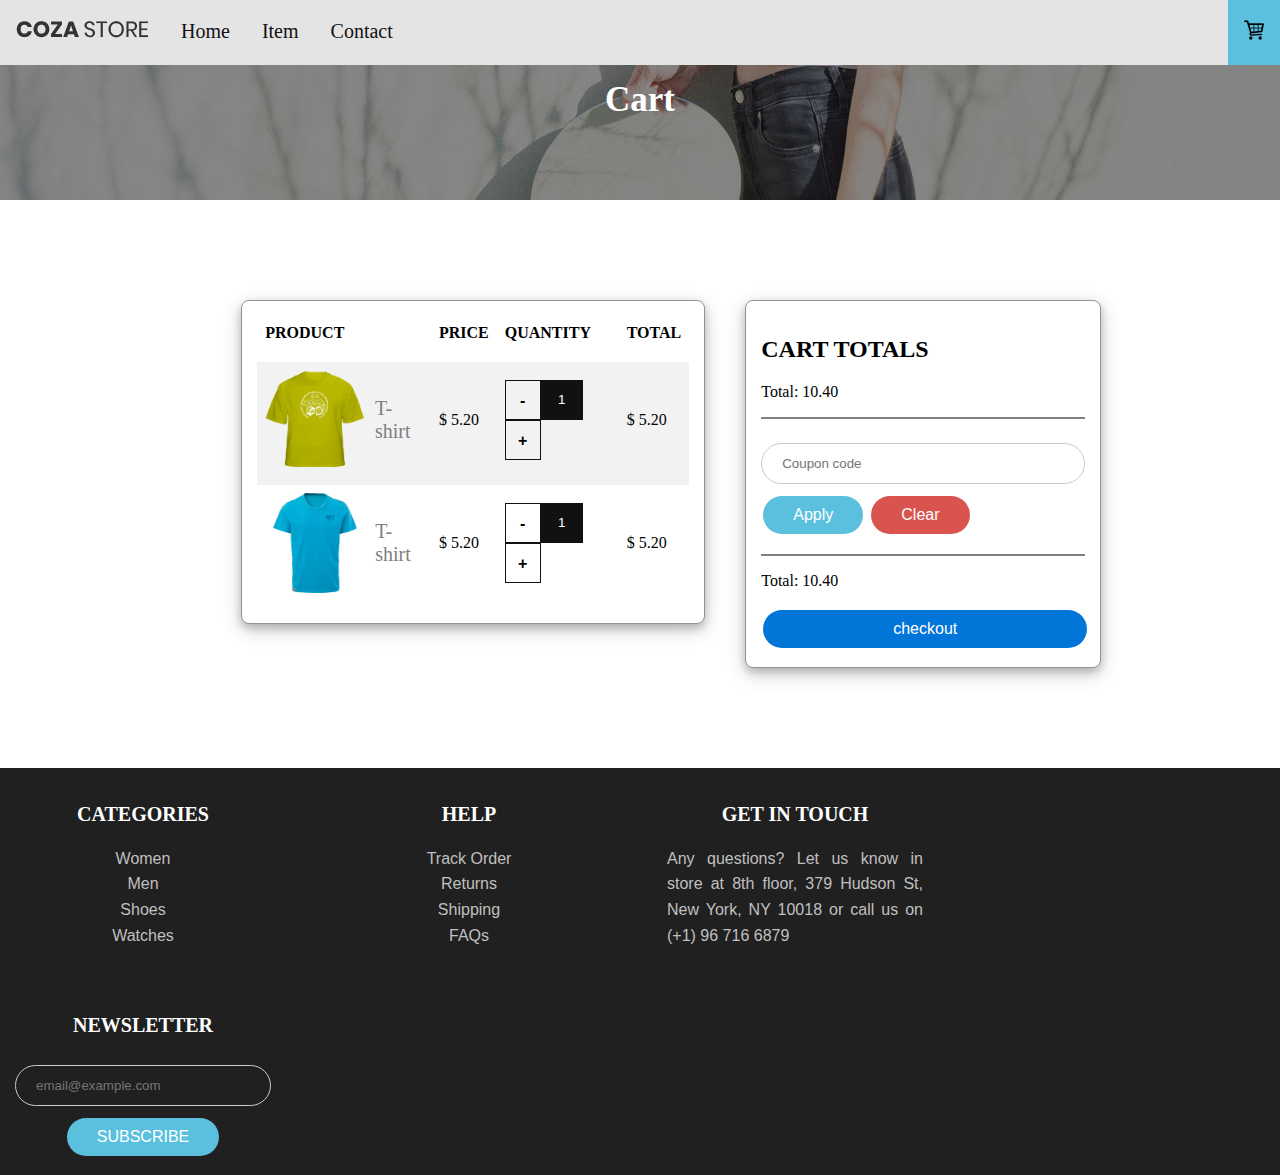
<file: checkout.html>
<!-- 
  Name: Ranush Mithila
  Registration No: 215512A
 -->

<!DOCTYPE html>
<html lang="en">
<head>
    <meta charset="UTF-8">
    <meta http-equiv="X-UA-Compatible" content="IE=edge">
    <title>Cart - STORE</title>
    <link rel="stylesheet" href="css/main.css">
    <script src="./js/main.js"></script>
</head>
<body onload="subTot()">
    <ul class="nav">
        <li class="nav"><a class="nav logo" href="index.html"><img src="./img/logo.webp"></a></li>
        <li class="nav"><a class="nav" href="index.html">Home</a></li>
        <li class="nav"><a class="nav" href="item.html">Item</a></li>
        <li class="nav"><a class="nav" href="contact.html">Contact</a></li>
        <li class="nav" style="float:right"><a class="nav active" href="checkout.html"><img src="./img/cart.png" alt="cart" width="20px" height="20px"></a></li>
    </ul>

    <div class="header">
        <img src="./img/contactBG.jpg" class="contactImg" height="200px" style="overflow: hidden;" alt="background picture">
        <p class="contactPara">Cart</p>
    </div>
  
    <div class="row">
        <div class="col"></div>
        <div class="col-4 border">
            <table class="items">
                <tr>
                    <th>PRODUCT</th>
                    <th>PRICE</th>
                    <th>QUANTITY</th>
                    <th>TOTAL</th>
                </tr>
                <tr>
                    <td class="itemDes"><img class="itemImg" src="./img/t-shirt.png" alt="" width="100px" height="100px"> <p class="itemName">T-shirt</p></td>
                    <td id="pricePerUnit[0]">$ 5.20</td>
                    <td>
                        <input class="addItem" id="minus[0]" onclick="minus(0)" type="button" value="-">
                        <input class="qty" type="number" name="qty" id="qty[0]"value="1">
                        <input class="addItem" id="plus[0]" onclick="plus(0)" type="button" value="+">
                    </td>
                    <td id="price[0]">$ 5.20</td>
                </tr>
                <tr>
                    <td class="itemDes"><img class="itemImg" src="./img/t-shirt2.png" alt="" width="100px" height="100px"> <p class="itemName">T-shirt</p></td>
                    <td id="pricePerUnit[1]">$ 5.20</td>
                    <td>
                        <input class="addItem" id="minus[1]" onclick="minus(1)" type="button" value="-">
                        <input class="qty" type="number" name="qty" id="qty[1]"value="1">
                        <input class="addItem" id="plus[1]" onclick="plus(1)" type="button" value="+">
                    </td>
                    <td id="price[1]">$ 5.20</td>
                </tr>
            </table>
        </div>
        <div class="col-3 border">
            <h2>CART TOTALS</h2>
            <p id="subTot">Subtotal: </p>
            <hr class="cart">
            <p>
                <form action="#">
                    <input type="text" class="round" id="couponCode" placeholder="Coupon code">
                    <input type="button" value="Apply" onclick="couponValid()" class="btn info round">
                    <input type="reset" value="Clear" class="btn danger round">
                </form>
            </p>
            <p class="discount" id="discount"></p>
            <hr class="cart">
            <p id="calTot">Total: </p>
            <input type="button" value="checkout" class="btn primary round big">
        </div>
    </div>

    <footer class="footer">
        <div class="col-2">
            <h3 class="foothead">CATEGORIES</h3>
            <a class="footA" href="#">Women</a><br>
            <a class="footA" href="#">Men</a><br>
            <a class="footA" href="#">Shoes</a><br>
            <a class="footA" href="#">Watches</a><br>
        </div>

        <div class="col-2">
            <h3 class="foothead">HELP</h3>
            <a class="footA" href="#">Track Order</a><br>
            <a class="footA" href="#">Returns</a><br>
            <a class="footA" href="#">Shipping</a><br>
            <a class="footA" href="#">FAQs</a><br>
        </div>
        
        <div class="col-2">
            <h3 class="foothead">GET IN TOUCH</h3>
            <p class="footA" align="justify">Any questions? Let us know in store at 8th floor, 379 Hudson St, New York, NY 10018 or call us on (+1) 96 716 6879</p>
        </div>
        
        <div class="col-2">
            <h3 class="foothead">NEWSLETTER</h3>
            <input type="text" class=" sub round" name="subMail" id="subMail"  placeholder="email@example.com">
            <input type="button" value="SUBSCRIBE" class="btn info round">
        </div>
    </footer>
</body>
</html>
</file>
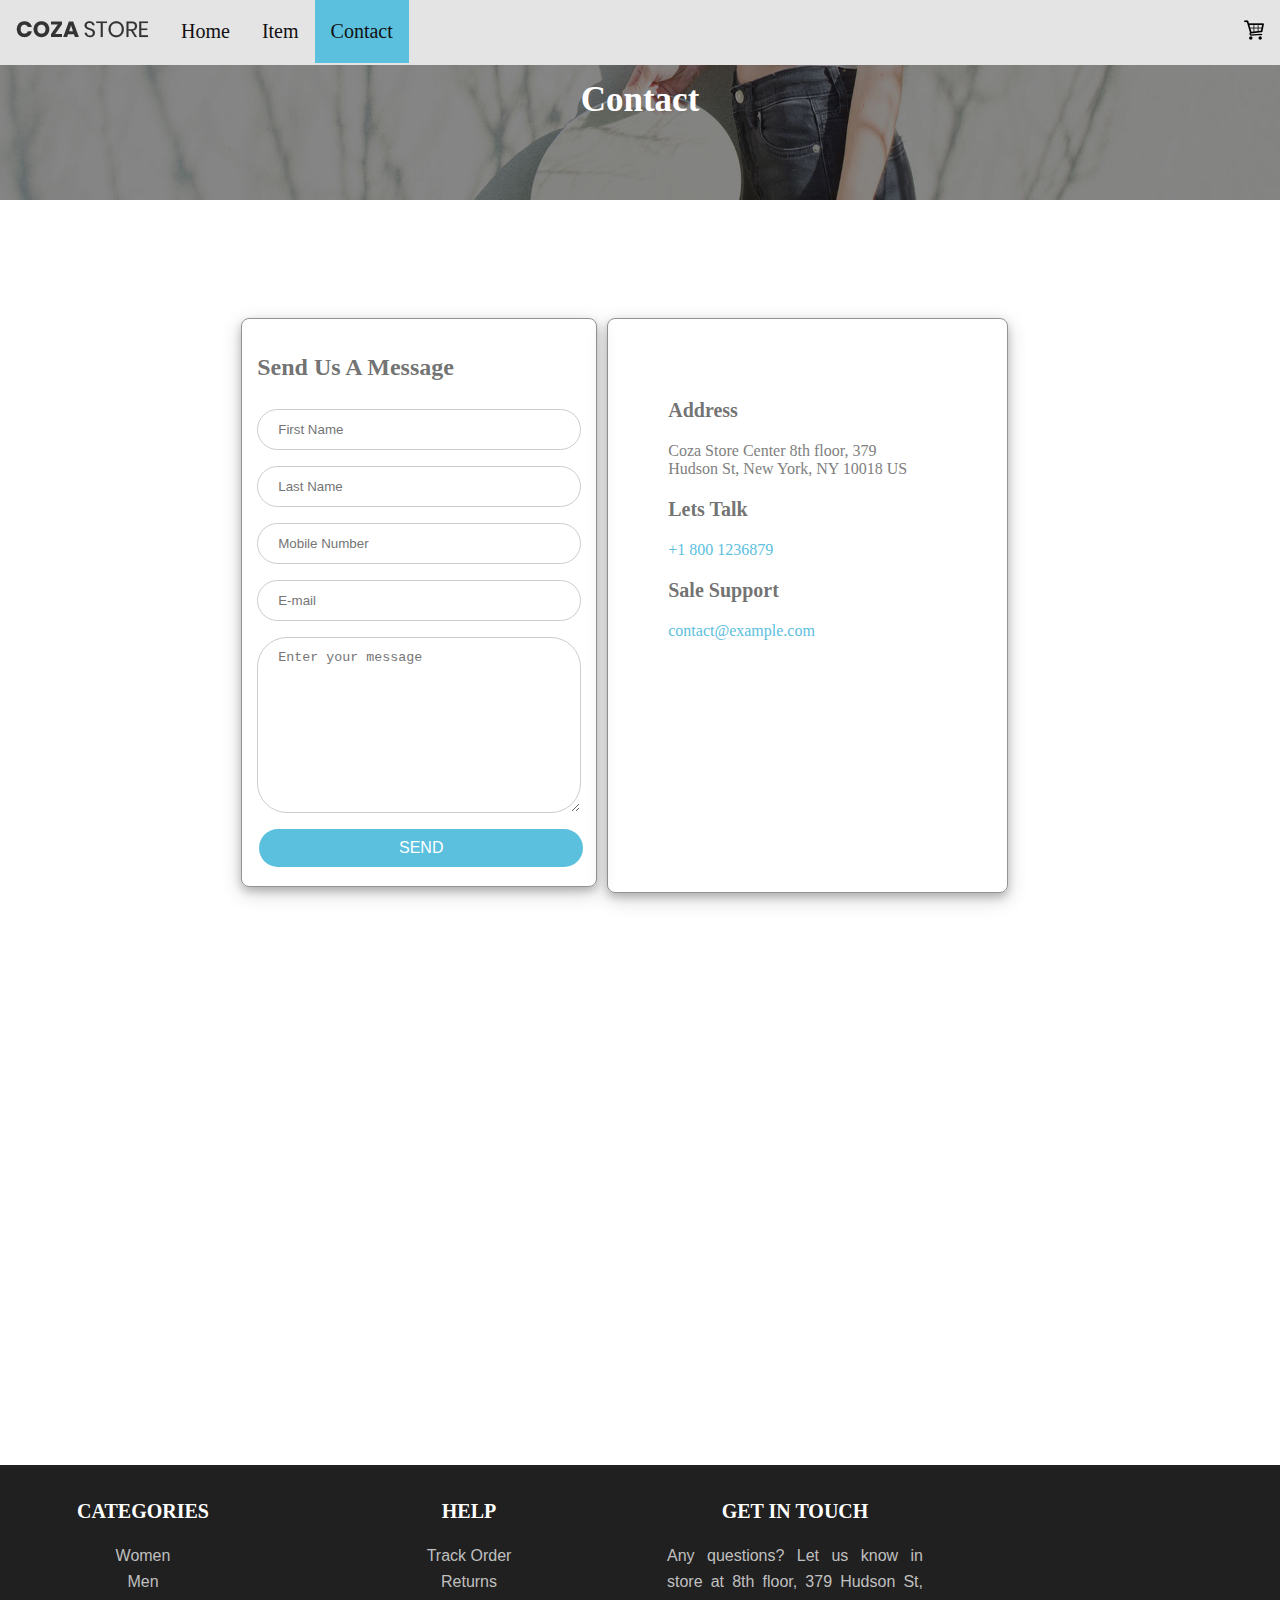
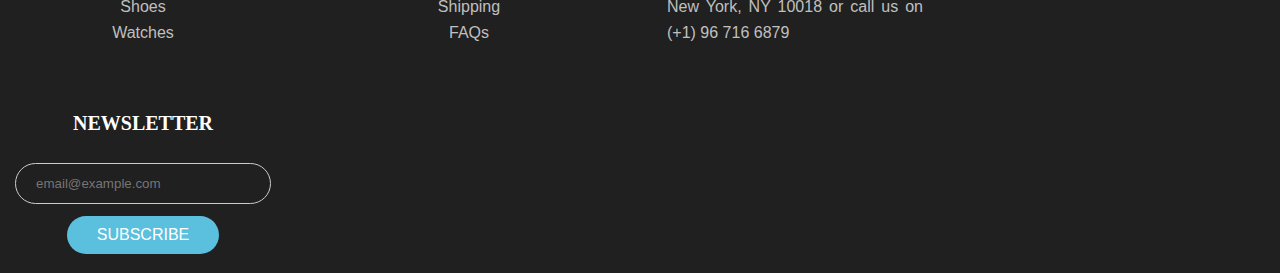
<file: contact.html>
<!-- 
  Name: Kaushalya
  Registration No: 215532J
 -->

<!DOCTYPE html>
<html lang="en">
<head>
    
    <title>Contacts - STORE</title>

    <link rel="stylesheet" href="css/main.css">
    <script src="./js/main.js"></script>
</head>
<body>
    <ul class="nav">
        <li class="nav"><a class="nav logo" href="index.html"><img src="./img/logo.webp"></a></li>
        <li class="nav"><a class="nav" href="index.html">Home</a></li>
        <li class="nav"><a class="nav" href="item.html">Item</a></li>
        <li class="nav"><a class="nav active" href="contact.html">Contact</a></li>
        <li class="nav" style="float:right"><a class="nav" href="checkout.html"><img src="./img/cart.png" alt="cart" width="20px" height="20px"></a></li>
      </ul>
    <div class="header">
        <img src="./img/contactBG.jpg" class="contactImg" height="200px" style="overflow: hidden;" alt="background picture">
        <p class="contactPara">Contact</p>
    </div>

    <br>
    <div class="row">
        <div class="col"></div>
        <div class="col-3 border">
            <h2 style=" color: #363636b6;">Send Us A Message</h2>
            <form action="#" method="post" onmouseover="valid()">
                <input type="text" class="round" id="fname" placeholder="First Name" required>
                <input type="text" class="round" id="lname" placeholder="Last Name" required>
                <input type="text" class="round" id="mob" id="mobile" placeholder="Mobile Number" required pattern="[0-9][0-9][0-9][0-9][0-9][0-9][0-9][0-9][0-9][0-9]">
                <input type="email" class="round" id="mail" placeholder="E-mail" required>
                <textarea class="msg round" name="msg" id="msg" cols="30" rows="10" placeholder="Enter your message" required></textarea>
                <button type="submit" id="snedContact" class="btn info round big">SEND</button>
            </form>
        </div>
        <div class="col-3 addPad border">
            <h3 class="heading">Address</h3>
            <p class="details">Coza Store Center 8th floor, 379 <br> Hudson St, New York, NY 10018 US</p>
            <h3 class="heading">Lets Talk</h3>
            <p class="details blue">+1 800 1236879</p>
            <h3 class="heading ">Sale Support</h3>
            <a href="mailto:contact@example.com" class="details blue">contact@example.com</a>
        </div>
    </div><br>
    <iframe src="https://www.google.com/maps/embed?pb=!1m18!1m12!1m3!1d15806.33812866541!2d81.02025255!3d7.938385050000001!2m3!1f0!2f0!3f0!3m2!1i1024!2i768!4f13.1!3m3!1m2!1s0x3afb45a3d01d21b1%3A0xc19f7d313fe9b6b2!2sPizza%20Hut%20-%20Polonnaruwa!5e0!3m2!1sen!2slk!4v1657194690817!5m2!1sen!2slk" width="100%" height="450" style="border:0;" allowfullscreen="" loading="lazy" referrerpolicy="no-referrer-when-downgrade"></iframe>

    <footer class="footer">
        <div class="col-2">
            <h3 class="foothead">CATEGORIES</h3>
            <a class="footA" href="#">Women</a><br>
            <a class="footA" href="#">Men</a><br>
            <a class="footA" href="#">Shoes</a><br>
            <a class="footA" href="#">Watches</a><br>
        </div>

        <div class="col-2">
            <h3 class="foothead">HELP</h3>
            <a class="footA" href="#">Track Order</a><br>
            <a class="footA" href="#">Returns</a><br>
            <a class="footA" href="#">Shipping</a><br>
            <a class="footA" href="#">FAQs</a><br>
        </div>
        
        <div class="col-2">
            <h3 class="foothead">GET IN TOUCH</h3>
            <p class="footA" align="justify">Any questions? Let us know in store at 8th floor, 379 Hudson St, New York, NY 10018 or call us on (+1) 96 716 6879</p>
        </div>
        
        <div class="col-2">
            <h3 class="foothead">NEWSLETTER</h3>
            <input type="text" class=" sub round" name="subMail" id="subMail"  placeholder="email@example.com">
            <input type="button" value="SUBSCRIBE" class="btn info round">
        </div>
    </footer>

</body>
</html>
</file>
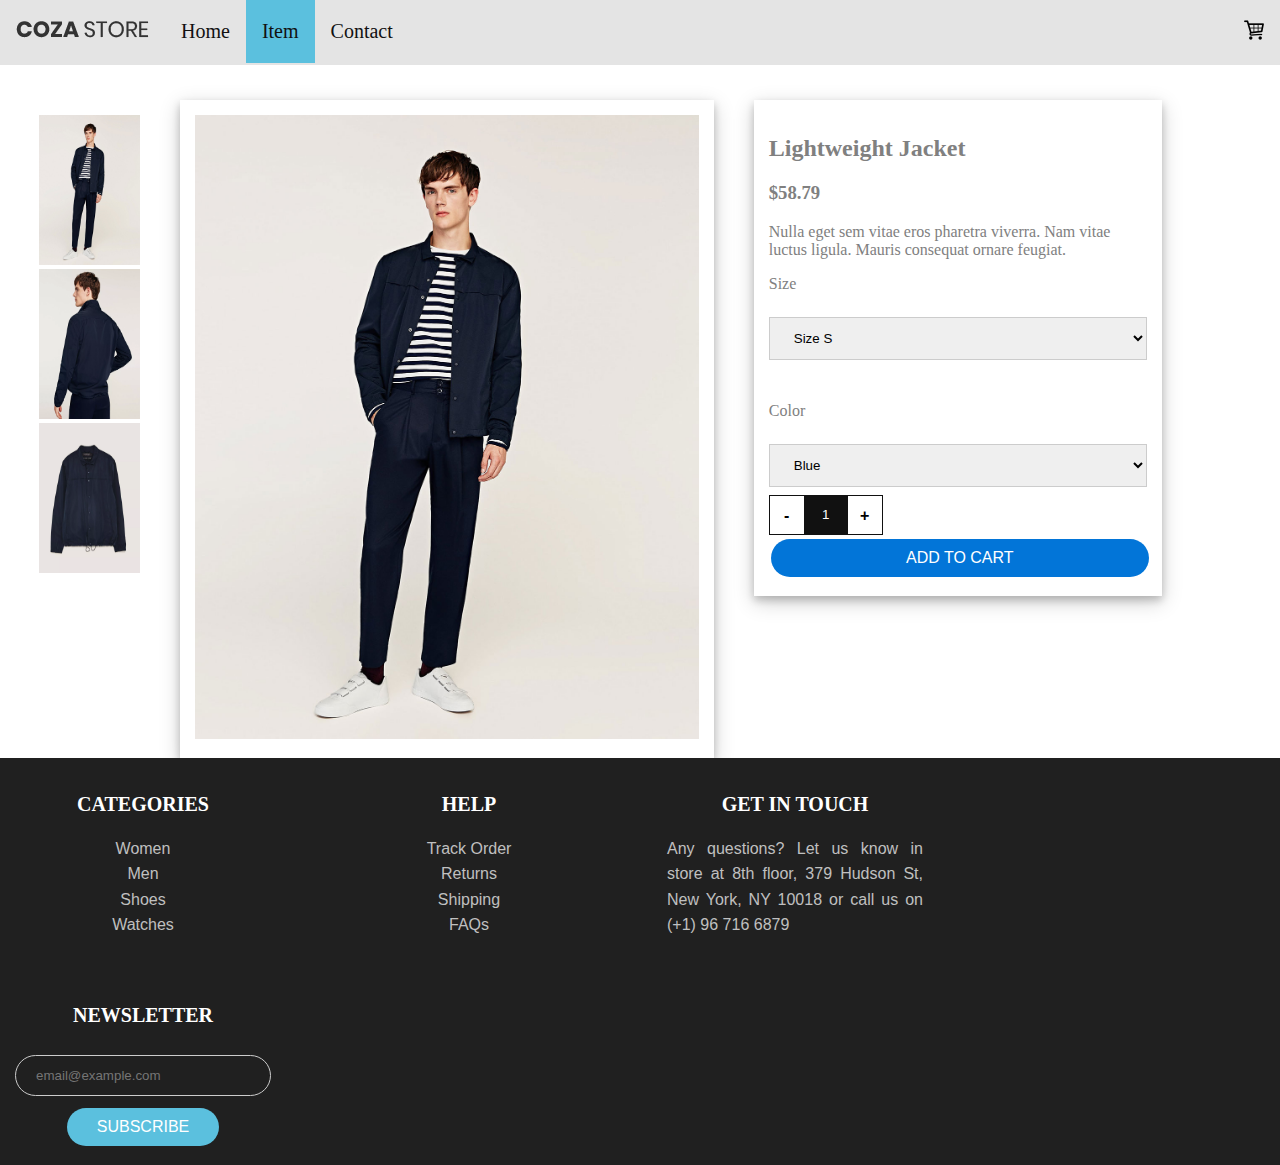
<file: item.html>
<!DOCTYPE html>
<html>
    <head>
      <title>Item Details - STORE</title>
      <link rel="stylesheet" href="css/main.css">
      <script src="./js/main.js"></script>
    </head>
    <body>
      <ul class="nav">
        <li class="nav"><a class="nav logo" href="index.html"><img src="./img/logo.webp"></a></li>
        <li class="nav"><a class="nav" href="index.html">Home</a></li>
        <li class="nav"><a class="nav active" href="item.html">Item</a></li>
        <li class="nav"><a class="nav" href="contact.html">Contact</a></li>
        <li class="nav" style="float:right"><a class="nav" href="checkout.html"><img src="./img/cart.png" alt="cart" width="20px" height="20px"></a></li>
      </ul>
      <div class="row-item">
        <div class="col">
          <img src="./img/img1.jpg" onclick="changeImg('img1')" id="img1" alt="" width="80%" height="150px">
          <img src="./img/img2.webp" onclick="changeImg('img2')" id="img2" alt="" width="80%" height="150px">
          <img src="./img/img3.webp" onclick="changeImg('img3')" id="img3" alt="" width="80%" height="150px">
        </div>
        <div class="col-4">
          <img src="./img/img1.jpg" id="mainImg" alt="" width="100%">
        </div>
        <div class="col-3">
          <h2 class="details">Lightweight Jacket</h2>
          <h3 class="details">$58.79</h3>
          <p class="details">Nulla eget sem vitae eros pharetra viverra. Nam vitae luctus ligula. Mauris consequat ornare feugiat.</p>
          <form action="#" method="post">
            <p class="details">Size</p>
            <select name="size" id="size">
              <option value="Size S">Size S</option>
              <option value="Size M">Size M</option>
              <option value="Size L">Size L</option>
              <option value="Size XL">Size XL</option>
            </select><br><br>

            <p class="details">Color</p>
            <select name="Color" id="Color">
              <option value="Blue">Blue</option>
              <option value="Black">Black</option>
              <option value="White">White</option>
            </select>
            <input class="addItem" id="minus[0]" onclick="minus(0)" type="button" value="-">
            <input class="qty" type="number" name="qty" id="qty[0]"value="1">
            <input class="addItem" id="plus[0]" onclick="plus(0)" type="button" value="+">

            <input type="submit" class="btn primary round big" value="ADD TO CART">
          </form>
        </div>
      </div>
      <footer class="footer">
        <div class="col-2">
            <h3 class="foothead">CATEGORIES</h3>
            <a class="footA" href="#">Women</a><br>
            <a class="footA" href="#">Men</a><br>
            <a class="footA" href="#">Shoes</a><br>
            <a class="footA" href="#">Watches</a><br>
        </div>

        <div class="col-2">
            <h3 class="foothead">HELP</h3>
            <a class="footA" href="#">Track Order</a><br>
            <a class="footA" href="#">Returns</a><br>
            <a class="footA" href="#">Shipping</a><br>
            <a class="footA" href="#">FAQs</a><br>
        </div>
        
        <div class="col-2">
            <h3 class="foothead">GET IN TOUCH</h3>
            <p class="footA" align="justify">Any questions? Let us know in store at 8th floor, 379 Hudson St, New York, NY 10018 or call us on (+1) 96 716 6879</p>
        </div>
        
        <div class="col-2">
            <h3 class="foothead">NEWSLETTER</h3>
            <input type="text" class=" sub round" name="subMail" id="subMail"  placeholder="email@example.com">
            <input type="button" value="SUBSCRIBE" class="btn info round">
        </div>
    </footer>
    </body>
</html>
</file>
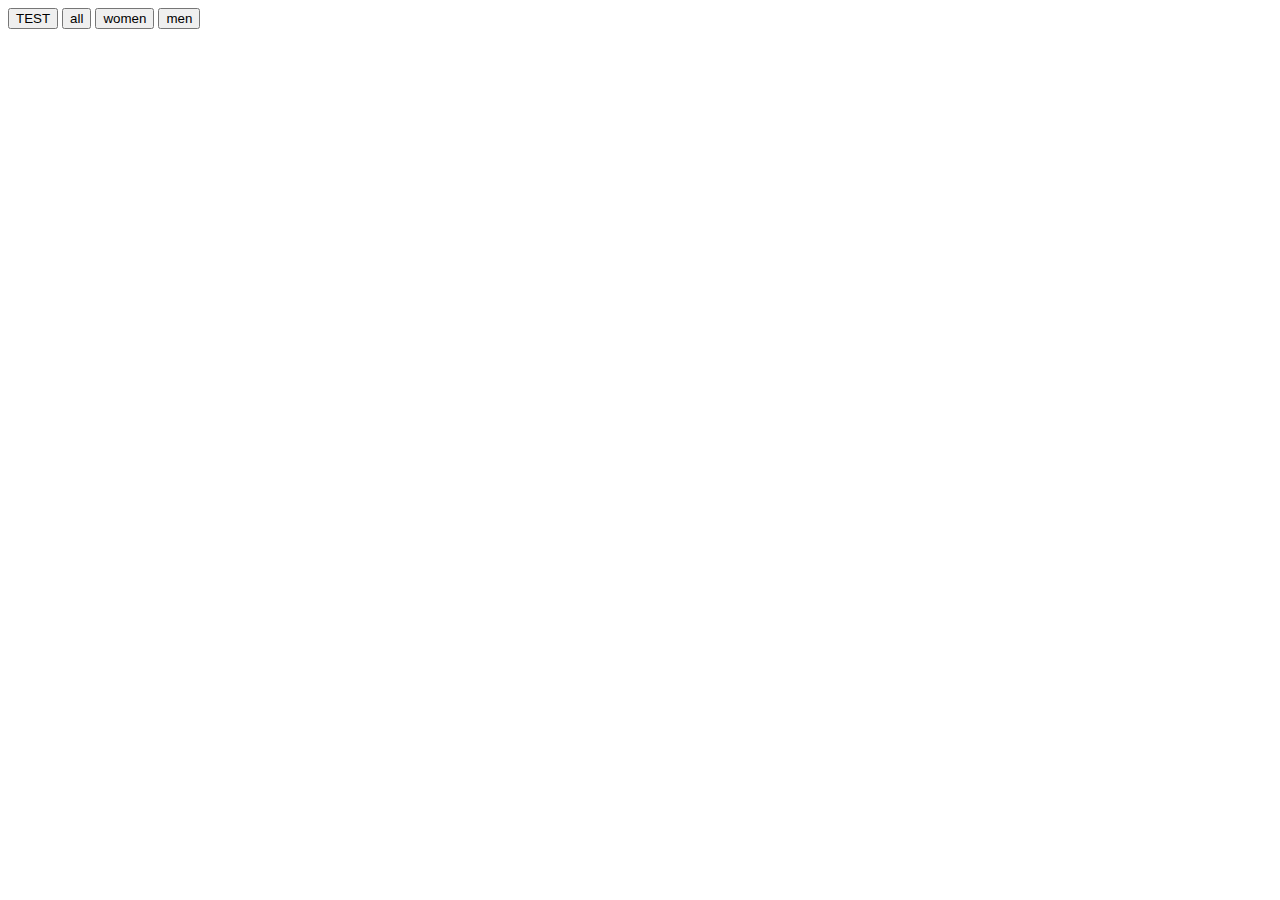
<file: test.html>
<!DOCTYPE html>
<html lang="en">
<head>
    <meta charset="UTF-8">
    <meta http-equiv="X-UA-Compatible" content="IE=edge">
    <meta name="viewport" content="width=device-width, initial-scale=1.0">
    <title>Document</title>
    <script>
        function category(userinput){
            var details = [
                [
                    'Front Pocket Oversized Shirt',
                    '$60.00',
                    './img/drs7.jpg',
                    'women'
                ],
                [
                    'Plaid Flannel Jacket',
                    '$120.00',
                    './img/drs8.jpg',
                    'men'
                ]
            ];
            var x = 0;
            document.getElementById('out').innerHTML = '';
            while (x < 2){

                if (details[x][3] == userinput){
                    document.getElementById('out').innerHTML += '<img src="' + details[x][2] + '" alt="" width="20%"><p>' + details[x][0] + '</p><p>' + details[x][1] + '</p>';
                }else if (userinput == 'all'){
                    document.getElementById('out').innerHTML += '<img src="' + details[x][2] + '" alt="" width="20%"><p>' + details[x][0] + '</p><p>' + details[x][1] + '</p>';
                }
                x++;
            }
        }
    </script>
</head>
<body>
    <input type="button" value="TEST" onclick="test()">
        <input type="button" value="all" onclick="category('all')">
        <input type="button" value="women" onclick="category('women')">
        <input type="button" value="men" onclick="category('men')">
        <p id="out"></p>

</body>
</html>
</file>
<file: css/main.css>
body{
    margin: 0px;
}

.header {
  background-color: transparent;
  padding: 0px;
  text-align: center;
  height: 200px;
  overflow-y: hidden
}


.btn {
    border: none;
    color: white;
    padding: 10px 30px;
    text-align: center;
    text-decoration: none;
    display: inline-block;
    font-size: 16px;
    margin: 4px 2px;
    cursor: pointer;
    border-radius: 8px;
}

.round{
  border-radius: 30px;
}
.primary {
    background-color: #0275d8;
}

.primary:hover {
  background-color: #0a67b9;
}

.success {
    background-color: #5cb85c;
}

.success:hover {
  background-color: #419741;
}

.info {
    background-color: #5bc0de;
}

.info:hover {
  background-color: #53adc8;
}

.warning {
    background-color: #f0ad4e;
}

.warning:hover {
  background-color: #e09e42;
}

.danger {
    background-color: #d9534f;
}

.danger:hover {
  background-color: #ca4b47;
}

.inverse {
    background-color: #292b2c;
}

.inverse:hover {
  background-color: #232425;
}


.big {
  width: 100%;
}


/* nav bar */

ul.nav {
    list-style-type: none;
    margin: 0;
    padding: 0;
    overflow: hidden;
    background-color: #e4e4e4;
    position: fixed;
    width: 100%;
  }
  
  li.nav {
    float: left;
  }
  
  li a.nav {
    display: block;
    color: #111;
    text-align: center;
    padding: 20px 16px;
    text-decoration: none;
    font-size: 20px;
  }
  
  li a:hover.nav {
    background-color: #5bc0de;
  }

  li a:hover.logo {
    background-color: #e4e4e4;
  }

  .active {
    background-color: #5bc0de;
  }

/*  table */

table {
    border-collapse: collapse;
    width: 100%;

  }
  
  th, td {
    text-align: left;
    padding: 8px;
  }

  th {
    padding-bottom: 20px;
  }
  

  tr:nth-child(even) {background-color: #f2f2f2;}

  td{
    padding-bottom: 15px;
  }


  .qty {
	float: left;
	width: 36px;
	height: 38px;
	line-height: 40px;
	border: 0;
	border-left: 1px solid #111;
	border-right: 1px solid #111;
	background-color: #111;
	text-align: center;
	margin-bottom: 0;
	color: #FFF;
  }
  

  .addItem {
	display: block;
	float: left;
	cursor: pointer;
	border: 1px solid #111;
	padding: 0;
	width: 36px;
	height: 40px;
	line-height: 40px;
	text-align: center;
	background-color: transparent;
	font-size: 16px;
	font-weight: bold;
	transition: background-color .2s linear;
	-webkit-transition: background-color .2s linear;
	-o-transition: background-color .2s linear;
  }

  .addItem:hover {
    background-color: rgba(17, 17, 17, 0.693);
    color: white;
  }

  input::-webkit-outer-spin-button,
  input::-webkit-inner-spin-button {
  -webkit-appearance: none;
  margin: 0;
}

.col-3 {
  float: left;
  width: 30%;
  padding: 15px;
  box-shadow: 0 4px 8px 0 rgba(0, 0, 0, 0.2), 0 6px 20px 0 rgba(0, 0, 0, 0.19);
  
}

.col-3:hover{
  box-shadow: 0 4px 8px 0 rgba(0, 0, 0, 0.2), 0 20px 20px 0 rgba(0, 0, 0, 0.19);
}

.col-4 {
  float: left;
  width: 40%;
  padding: 15px;
  margin-right: 40px;
  box-shadow: 0 4px 8px 0 rgba(0, 0, 0, 0.2), 0 6px 20px 0 rgba(0, 0, 0, 0.19);
}

.col-4:hover{
  box-shadow: 0 4px 8px 0 rgba(0, 0, 0, 0.2), 0 20px 20px 0 rgba(0, 0, 0, 0.19);
}

.col-2 {
  float: left;
  width: 20%;
  padding: 15px;
  margin-right: 40px;
}


.col {
  float: left;
  width: 10%;
  padding: 15px;
  margin-left: 0.3%;
}

.row {
  padding: 100px;

}

.row-item {
  padding-top: 100px;
  padding-left: 20px;

}

/* Clear floats after the columns */
.row:after {
  content: "";
  display: table;
  clear: both;
}

.row-item:after {
  content: "";
  display: table;
  clear: both;
}

.itemDes {
  display: flex;
  align-items: center;

}

img.itemImg {
  margin-right: 10px;
}

p.itemName {
  color: #808080;
  font-size: 20px;
}

hr.cart{
  border: 1px solid #808080;
}

input[type=text], input[type=email],select{
  width: 100%;
  padding: 12px 20px;
  margin: 8px 0;
  display: inline-block;
  border: 1px solid #ccc;
  box-sizing: border-box;
}

.msg {
  width: 100%;
  padding: 12px 20px;
  margin: 8px 0;
  display: inline-block;
  border: 1px solid #ccc;
  box-sizing: border-box;
}

img.contactImg {
  position: absolute;
  max-width: 100%;
  left: 0px;
  top: 0px;
  z-index: -1;
}

p.contactPara{
  padding-top: 45px;
  font-size: 35px;
  color: white;
  font-weight: bold;
}


h3.heading {
  font-size: 20px;
  color: #363636b6;
}

.details {
  color: #808080;
}

a {
  text-decoration: none;
}


.addPad {
  padding-top: 60px;
  padding-left: 60px;
  margin-left: 10px;
  padding-bottom: 252.2px;
}


p,h3,h2,h1 {
  font-family:'Times New Roman', Times, serif;
}

.border {
  border: 1px solid rgba(0, 0, 0, 0.422);
  border-radius: 8px;
}

.blue {
  color: #5bc0de;
}

.footer {
  position: absolute;
  left: 0;
  margin-bottom: 0;
  width: 100%;
  background-color: rgb(32, 32, 32);
  color: white;
  text-align: center;
}

.footA {
  color: rgba(255, 255, 255, 0.726);
  line-height: 1.6;
  font-family: sans-serif;
}

.foothead {
  font-size: 20px;
}

.sub {
  background-color: transparent;
  color: white;
}

.sub:focus{
  outline: none;
  border-color: #0275d8;
  border: 1px solid #0275d8;

}
</file>
